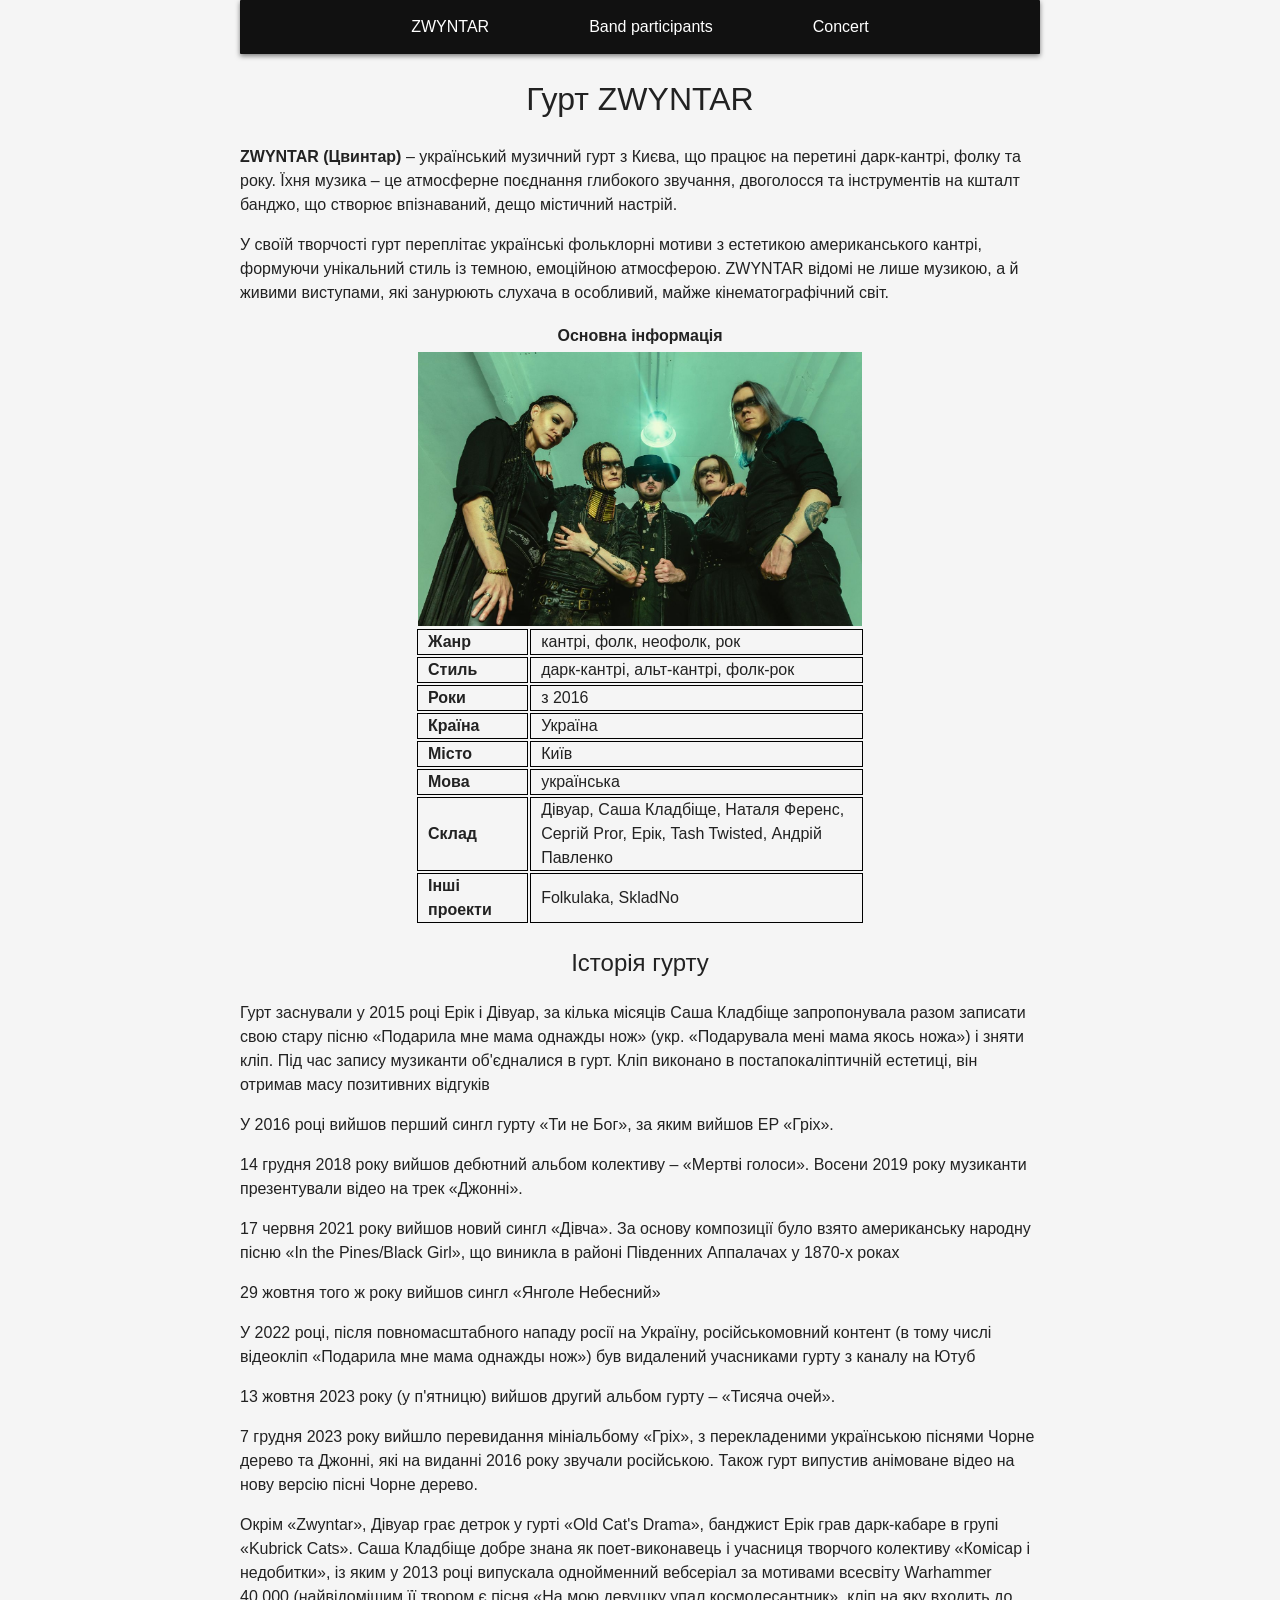
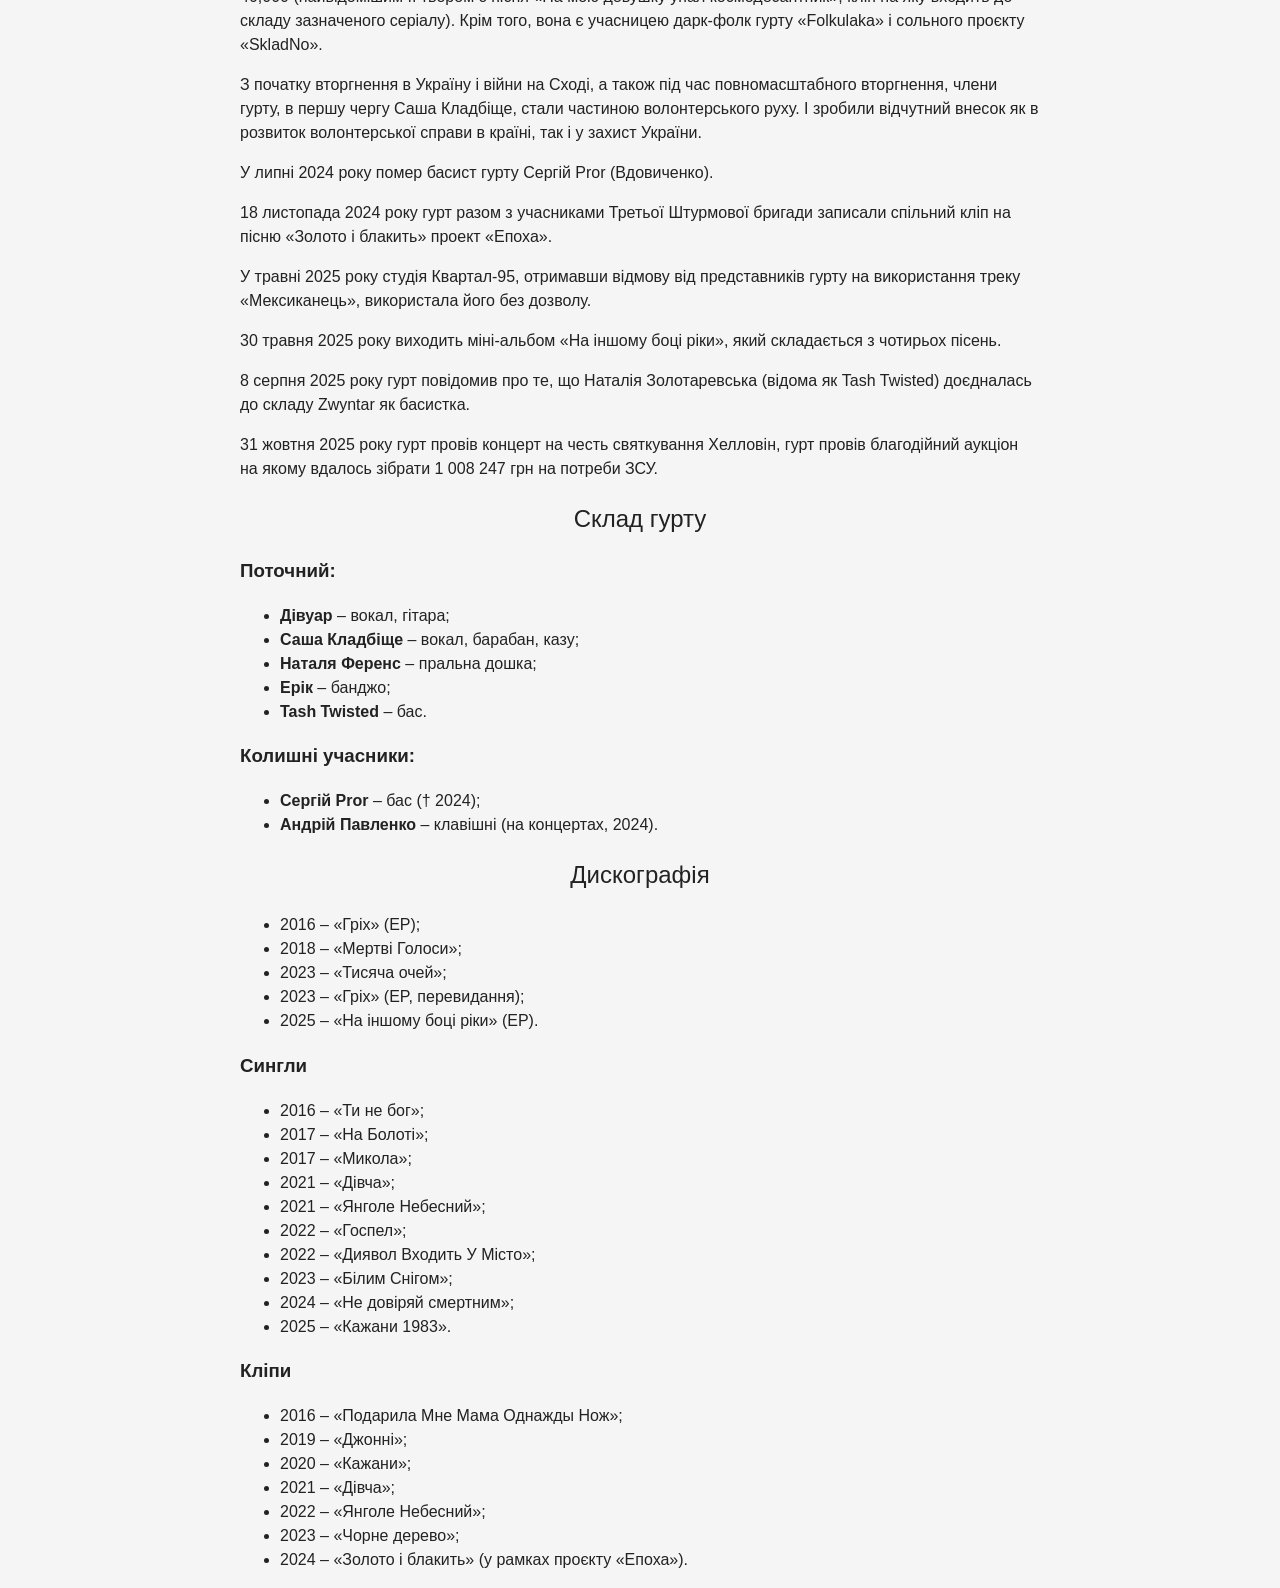
<file: Hillel_DZ_21.1/index.html>
<!DOCTYPE html>
<html>
<head>
	<meta charset="utf-8">
	<meta name="viewport" content="width=device-width, initial-scale=1">
	<title>ZWYNTAR</title>
	<link rel="icon" type="image/x-icon" href="photo/fav.jpg">
  <link rel="stylesheet" type="text/css" href="style.css">
</head>

<body>

<nav>
	ZWYNTAR<a href="pages/participants.html">Band participants</a><a href="pages/concert.html">Concert</a>  
</nav>


<div>

<h1 class="header">Гурт ZWYNTAR</h1>
<p><b>ZWYNTAR (Цвинтар)</b> – український музичний гурт з Києва, що працює на перетині дарк-кантрі, фолку та року. Їхня музика – це атмосферне поєднання глибокого звучання, двоголосся та інструментів на кшталт банджо, що створює впізнаваний, дещо містичний настрій.</p>
<p>У своїй творчості гурт переплітає українські фольклорні мотиви з естетикою американського кантрі, формуючи унікальний стиль із темною, емоційною атмосферою. ZWYNTAR відомі не лише музикою, а й живими виступами, які занурюють слухача в особливий, майже кінематографічний світ.</p>

<table id = "info_table">
  <tr>
    <th colspan="2">Основна інформація</th>
  </tr>
  <tr>
    <th colspan="2">
    	<img src="photo/zwyntar_1.jpg">
    </th>
  </tr>
  <tr>
    <td><b>Жанр</b></td>
    <td>кантрі, фолк, неофолк, рок</td>
  </tr>
  <tr>
    <td><b>Стиль</b></td>
    <td>дарк-кантрі, альт-кантрі, фолк-рок</td>
  </tr>
  <tr>
    <td><b>Роки</b></td>
    <td>з 2016</td>
  </tr>
  <tr>
    <td><b>Країна</b></td>
    <td>Україна</td>
  </tr>
  <tr>
    <td><b>Місто</b></td>
    <td>Київ</td>
  </tr>
  <tr>
    <td><b>Мова</b></td>
    <td>українська</td>
  </tr>
  <tr>
    <td><b>Склад</b></td>
    <td>Дівуар, Саша Кладбіще, Наталя Ференс, Сергій Pror, Ерік, Tash Twisted, Андрій Павленко</td>
  </tr>
  <tr>
    <td><b>Інші проекти</b></td>
    <td>Folkulaka, SkladNo</td>
  </tr>
</table>

<h2 class="header">Історія гурту</h2>
<p>Гурт заснували у 2015 році Ерік і Дівуар, за кілька місяців Саша Кладбіще запропонувала разом записати свою стару пісню «Подарила мне мама однажды нож» (укр. «Подарувала мені мама якось ножа») і зняти кліп. Під час запису музиканти об'єдналися в гурт. Кліп виконано в постапокаліптичній естетиці, він отримав масу позитивних відгуків</p>
<p>У 2016 році вийшов перший сингл гурту «Ти не Бог», за яким вийшов EP «Гріх».</p>
<p>14 грудня 2018 року вийшов дебютний альбом колективу – «Мертві голоси». Восени 2019 року музиканти презентували відео на трек «Джонні».</p>
<p>17 червня 2021 року вийшов новий сингл «Дівча». За основу композиції було взято американську народну пісню «In the Pines/Black Girl», що виникла в районі Південних Аппалачах у 1870-х роках</p>
<p>29 жовтня того ж року вийшов сингл «Янголе Небесний»</p>
<p>У 2022 році, після повномасштабного нападу росії на Україну, російськомовний контент (в тому числі відеокліп «Подарила мне мама однажды нож») був видалений учасниками гурту з каналу на Ютуб</p>
<p>13 жовтня 2023 року (у п'ятницю) вийшов другий альбом гурту – «Тисяча очей».</p>
<p>7 грудня 2023 року вийшло перевидання мініальбому «Гріх», з перекладеними українською піснями Чорне дерево та Джонні, які на виданні 2016 року звучали російською. Також гурт випустив анімоване відео на нову версію пісні Чорне дерево.</p>
<p>Окрім «Zwyntar», Дівуар грає детрок у гурті «Old Cat's Drama», банджист Ерік грав дарк-кабаре в групі «Kubrick Cats». Саша Кладбіще добре знана як поет-виконавець і учасниця творчого колективу «Комісар і недобитки», із яким у 2013 році випускала однойменний вебсеріал за мотивами всесвіту Warhammer 40,000 (найвідомішим її твором є пісня «На мою девушку упал космодесантник», кліп на яку входить до складу зазначеного серіалу). Крім того, вона є учасницею дарк-фолк гурту «Folkulaka» і сольного проєкту «SkladNo».</p>
<p>З початку вторгнення в Україну і війни на Сході, а також під час повномасштабного вторгнення, члени гурту, в першу чергу Саша Кладбіще, стали частиною волонтерського руху. І зробили відчутний внесок як в розвиток волонтерської справи в країні, так і у захист України.</p>
<p>У липні 2024 року помер басист гурту Сергій Pror (Вдовиченко).</p>
<p>18 листопада 2024 року гурт разом з учасниками Третьої Штурмової бригади записали спільний кліп на пісню «Золото і блакить» проект «Епоха».</p>
<p>У травні 2025 року студія Квартал-95, отримавши відмову від представників гурту на використання треку «Мексиканець», використала його без дозволу.</p>
<p>30 травня 2025 року виходить міні-альбом «На іншому боці ріки», який складається з чотирьох пісень.</p>
<p>8 серпня 2025 року гурт повідомив про те, що Наталія Золотаревська (відома як Tash Twisted) доєдналась до складу Zwyntar як басистка.</p>
<p>31 жовтня 2025 року гурт провів концерт на честь святкування Хелловін, гурт провів благодійний аукціон на якому вдалось зібрати 1 008 247 грн на потреби ЗСУ.</p>

<h2 class="header">Склад гурту</h2>
<h3>Поточний:</h3>
<ul>
  <li><b>Дівуар</b> – вокал, гітара;</li>
  <li><b>Саша Кладбіще</b> – вокал, барабан, казу;</li>
  <li><b>Наталя Ференс</b> – пральна дошка;</li>
  <li><b>Ерік</b> – банджо;</li>
  <li><b>Tash Twisted</b> – бас.</li>
</ul>
<h3>Колишні учасники:</h3>
<ul>
  <li><b>Сергій Pror</b> – бас († 2024);</li>
  <li><b>Андрій Павленко</b> – клавішні (на концертах, 2024).</li>
</ul>

<h2 class="header">Дискографія</h2>
<ul>
  <li>2016 – «Гріх» (EP);</li>
  <li>2018 – «Мертві Голоси»;</li>
  <li>2023 – «Тисяча очей»;</li>
  <li>2023 – «Гріх» (EP, перевидання);</li>
  <li>2025 – «На іншому боці ріки» (EP).</li>
</ul>
<h3>Сингли</h3>
<ul>
  <li>2016 – «Ти не бог»;</li>
  <li>2017 – «На Болоті»;</li>
  <li>2017 – «Микола»;</li>
  <li>2021 – «Дівча»;</li>
  <li>2021 – «Янголе Небесний»;</li>
  <li>2022 – «Госпел»;</li>
  <li>2022 – «Диявол Входить У Місто»;</li>
  <li>2023 – «Білим Снігом»;</li>
  <li>2024 – «Не довіряй смертним»;</li>
  <li>2025 – «Кажани 1983».</li>
</ul>
<h3>Кліпи</h3>
<ul>
  <li>2016 – «Подарила Мне Мама Однажды Нож»;</li>
  <li>2019 – «Джонні»;</li>
  <li>2020 – «Кажани»;</li>
  <li>2021 – «Дівча»;</li>
  <li>2022 – «Янголе Небесний»;</li>
  <li>2023 – «Чорне дерево»;</li>
  <li>2024 – «Золото і блакить» (у рамках проєкту «Епоха»).</li>
</ul>
</div>
</body>
</html>
</file>
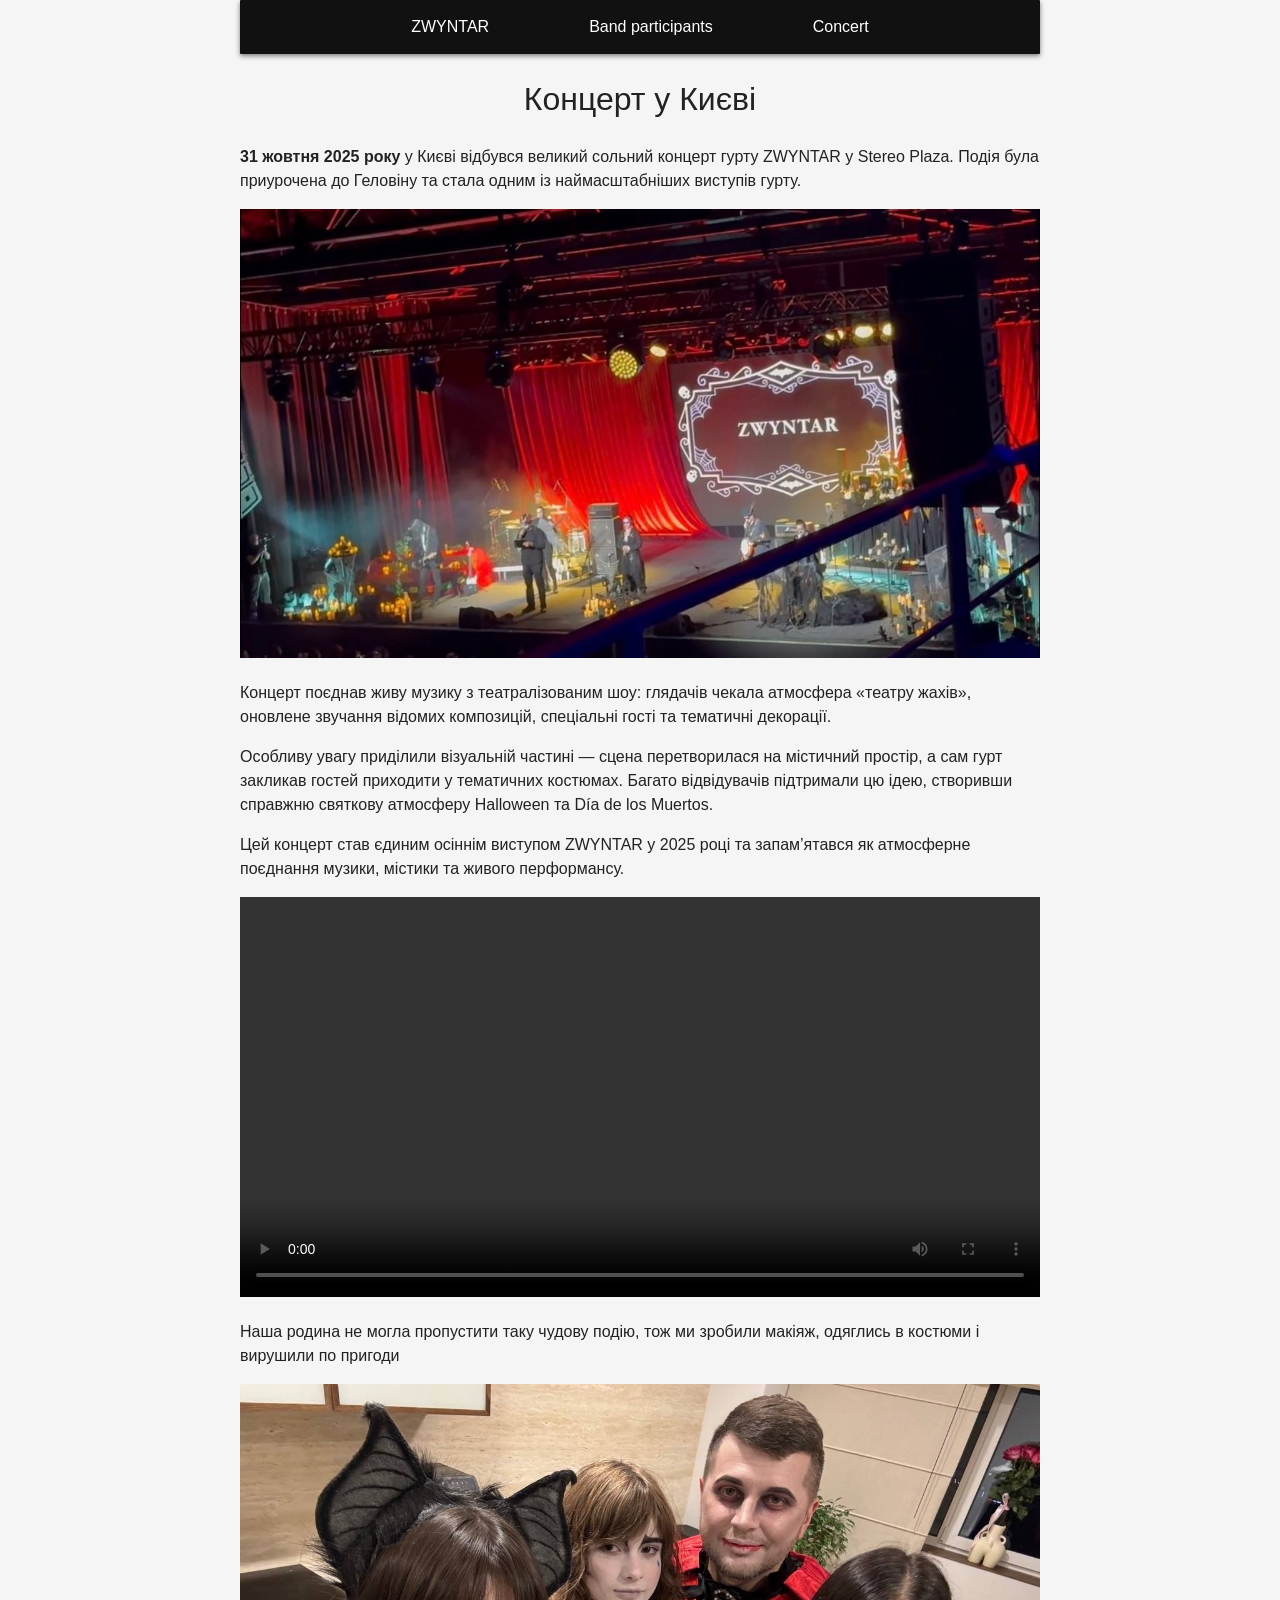
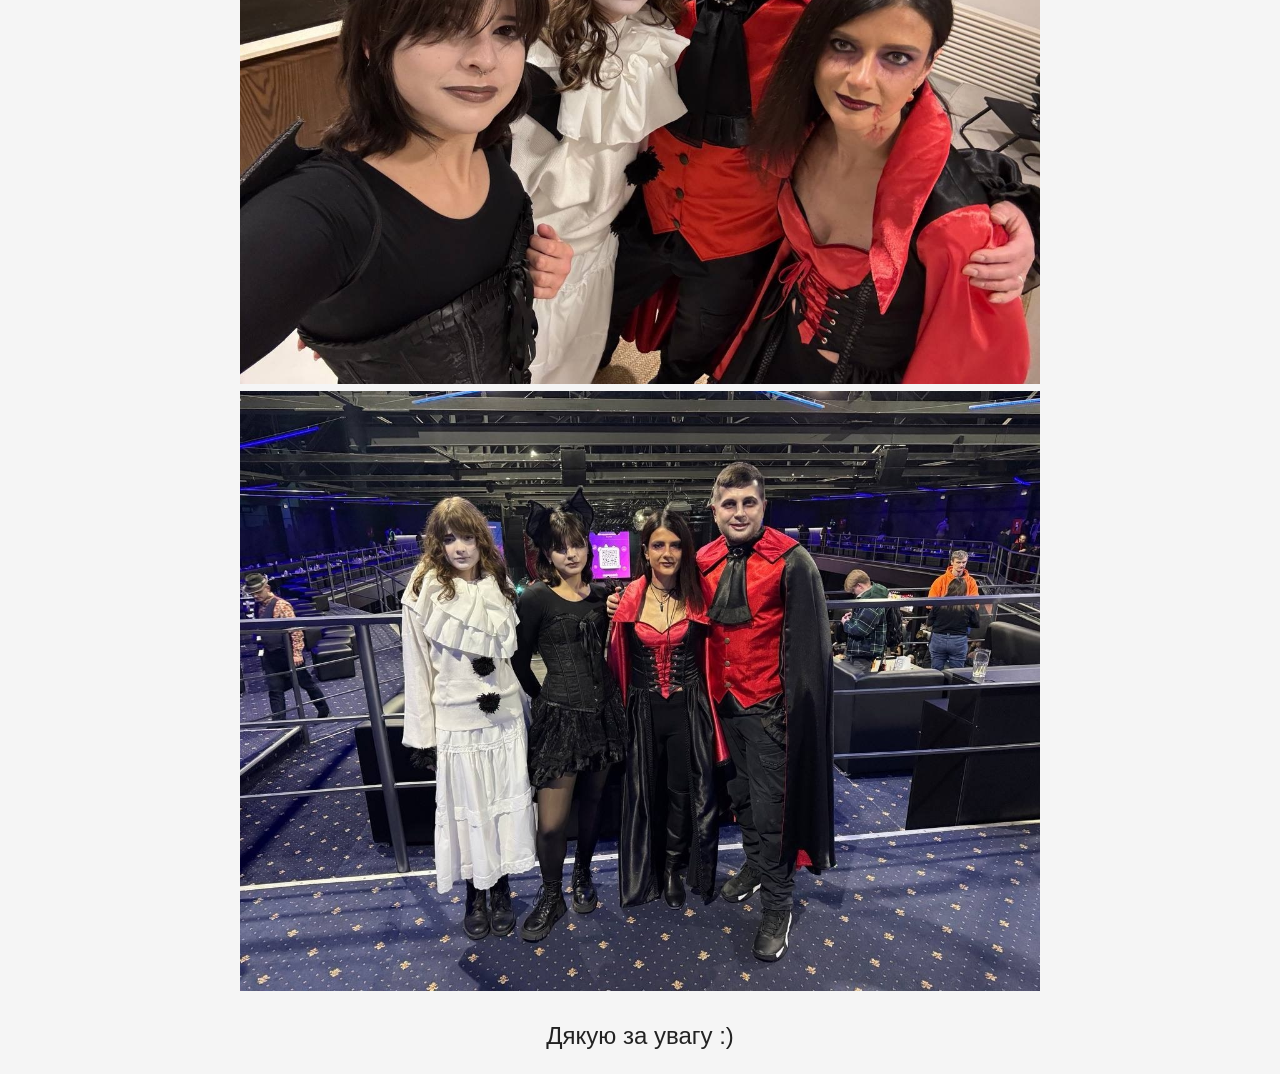
<file: Hillel_DZ_21.1/pages/concert.html>
<!DOCTYPE html>
<html>
<head>
	<meta charset="utf-8">
	<meta name="viewport" content="width=device-width, initial-scale=1">
	<title>Concert</title>
	<link rel="icon" type="image/x-icon" href="../photo/fav.jpg">
	<link rel="stylesheet" type="text/css" href="../style.css">
</head>
<body>


	<nav>
		<a href="../index.html">ZWYNTAR</a><a href="participants.html">Band participants</a>Concert
	</nav>


<div>
<h1 class="header">Концерт у Києві</h1>
<p><b>31 жовтня 2025 року</b> у Києві відбувся великий сольний концерт гурту ZWYNTAR у Stereo Plaza. Подія була приурочена до Геловіну та стала одним із наймасштабніших виступів гурту.</p>
<img src="../photo/zwyntar_2.jpg" width="800">
<p>Концерт поєднав живу музику з театралізованим шоу: глядачів чекала атмосфера «театру жахів», оновлене звучання відомих композицій, спеціальні гості та тематичні декорації.</p>

<p>Особливу увагу приділили візуальній частині — сцена перетворилася на містичний простір, а сам гурт закликав гостей приходити у тематичних костюмах. Багато відвідувачів підтримали цю ідею, створивши справжню святкову атмосферу Halloween та Día de los Muertos.</p>

<p>Цей концерт став єдиним осіннім виступом ZWYNTAR у 2025 році та запам’ятався як атмосферне поєднання музики, містики та живого перформансу.</p>

<video width="800" controls>
  <source src="../photo/1.mp4" type="video/mp4">
</video>

<p>Наша родина не могла пропустити таку чудову подію, тож ми зробили макіяж, одяглись в костюми і вирушили по пригоди</p>

<img src="../photo/family_1.jpg" width="800">
<img src="../photo/family_2.jpg" width="800">

<h2 class="header">Дякую за увагу :)</h2>

</div>

</body>
</html>
</file>
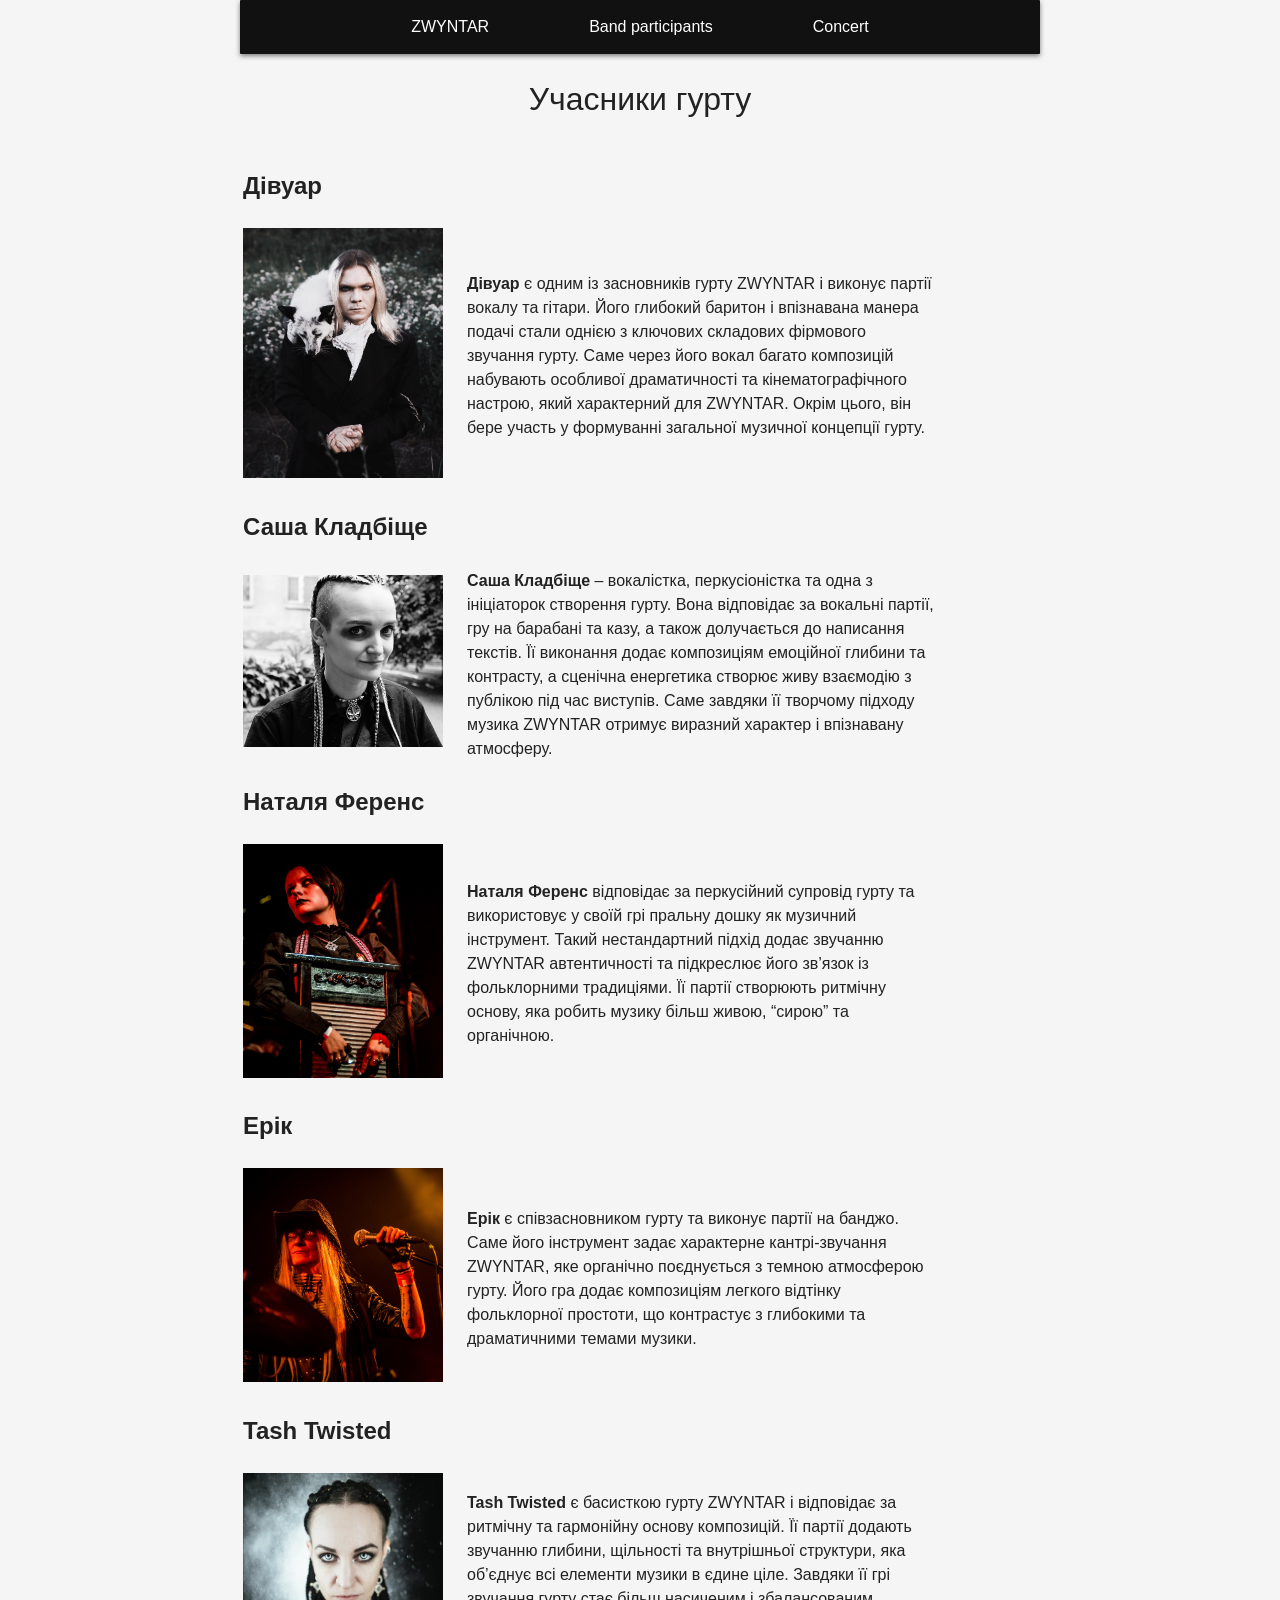
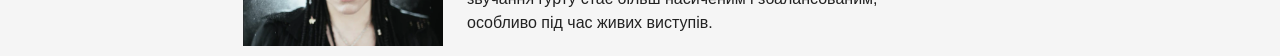
<file: Hillel_DZ_21.1/pages/participants.html>
<!DOCTYPE html>
<html>
<head>
	<meta charset="utf-8">
	<meta name="viewport" content="width=device-width, initial-scale=1">
	<title>Band participants</title>
	<link rel="icon" type="image/x-icon" href="../photo/fav.jpg">
  <link rel="stylesheet" type="text/css" href="../style.css">
</head>
<body>


	<nav>
		<a href="../index.html">ZWYNTAR</a>Band participants<a href="concert.html">Concert</a> 
	</nav>




<div>
<h1 class="header">Учасники гурту</h1>

<table id = "pat_table">
	<tr>
    	<th colspan="2">
    		<h2>Дівуар</h2>
    	</th>
	</tr>
  <tr>
  	<td>
  		<img src="../photo/member_1.jpg" width="200">
  	</td>
    <td><b>Дівуар</b> є одним із засновників гурту ZWYNTAR і виконує партії вокалу та гітари. Його глибокий баритон і впізнавана манера подачі стали однією з ключових складових фірмового звучання гурту. Саме через його вокал багато композицій набувають особливої драматичності та кінематографічного настрою, який характерний для ZWYNTAR. Окрім цього, він бере участь у формуванні загальної музичної концепції гурту.</td>
  </tr>
  <tr>
    	<th colspan="2">
    		<h2>Саша Кладбіще</h2>
    	</th>
	</tr>
  <tr>
  	<td>
  		<img src="../photo/member_2.jpg" width="200">
  	</td>
    <td><b>Саша Кладбіще</b> – вокалістка, перкусіоністка та одна з ініціаторок створення гурту. Вона відповідає за вокальні партії, гру на барабані та казу, а також долучається до написання текстів. Її виконання додає композиціям емоційної глибини та контрасту, а сценічна енергетика створює живу взаємодію з публікою під час виступів. Саме завдяки її творчому підходу музика ZWYNTAR отримує виразний характер і впізнавану атмосферу.</td>
  </tr>
  <tr>
    	<th colspan="2">
    		<h2>Наталя Ференс</h2>
    	</th>
	</tr>
  <tr>
  	<td>
  		<img src="../photo/member_3.jpg" width="200">
  	</td>
    <td><b>Наталя Ференс</b> відповідає за перкусійний супровід гурту та використовує у своїй грі пральну дошку як музичний інструмент. Такий нестандартний підхід додає звучанню ZWYNTAR автентичності та підкреслює його зв’язок із фольклорними традиціями. Її партії створюють ритмічну основу, яка робить музику більш живою, “сирою” та органічною.</td>
  </tr>
  <tr>
    	<th colspan="2">
    		<h2>Ерік</h2>
    	</th>
	</tr>
  <tr>
  	<td>
  		<img src="../photo/member_4.jpg" width="200">
  	</td>
    <td><b>Ерік</b> є співзасновником гурту та виконує партії на банджо. Саме його інструмент задає характерне кантрі-звучання ZWYNTAR, яке органічно поєднується з темною атмосферою гурту. Його гра додає композиціям легкого відтінку фольклорної простоти, що контрастує з глибокими та драматичними темами музики.</td>
  </tr>  
  <tr>
    	<th colspan="2">
    		<h2>Tash Twisted</h2>
    	</th>
	</tr>
  <tr>
  	<td>
  		<img src="../photo/member_5.jpg" width="200">
  	</td>
    <td><b>Tash Twisted</b> є басисткою гурту ZWYNTAR і відповідає за ритмічну та гармонійну основу композицій. Її партії додають звучанню глибини, щільності та внутрішньої структури, яка об’єднує всі елементи музики в єдине ціле. Завдяки її грі звучання гурту стає більш насиченим і збалансованим, особливо під час живих виступів.</td>
  </tr>  
</table>

</div>

</body>
</html>
</file>
<file: Hillel_DZ_21.1/style.css>
body {
  font-family: Arial, sans-serif;
  background: #f5f5f5;
  width: 800px;
  margin: 0 auto;
  color: #222; 
  line-height: 1.5;
}

nav {
  display: flex;
  justify-content: center;
  gap: 100px;
  padding: 15px;
  color: white;
  background: #111;
  border-radius: 1px;
  box-shadow: 0 2px 5px rgba(0, 0, 0, 0.5);
}

nav a {
  color: white;
  text-decoration: none;
  font-weight: 500;
}

nav a:hover {
  color: #aaa;
}


.header {
  text-align: center;
  font-weight: 500;
}

#pat_table {
  width: 700px; 
  align: center; 
}

#pat_table td img {
  padding-right: 20px;
}

#pat_table h2 {
  text-align: left;
}

#info_table {
  width: 450px; 
  margin: 0 auto;
}

#info_table td {
  border: 1px solid black;
  padding: 0 10px;
}

#info_table .img-cell {
  padding: 0;
}

#info_table img {
  width: 100%;
  display: block;
}
</file>
